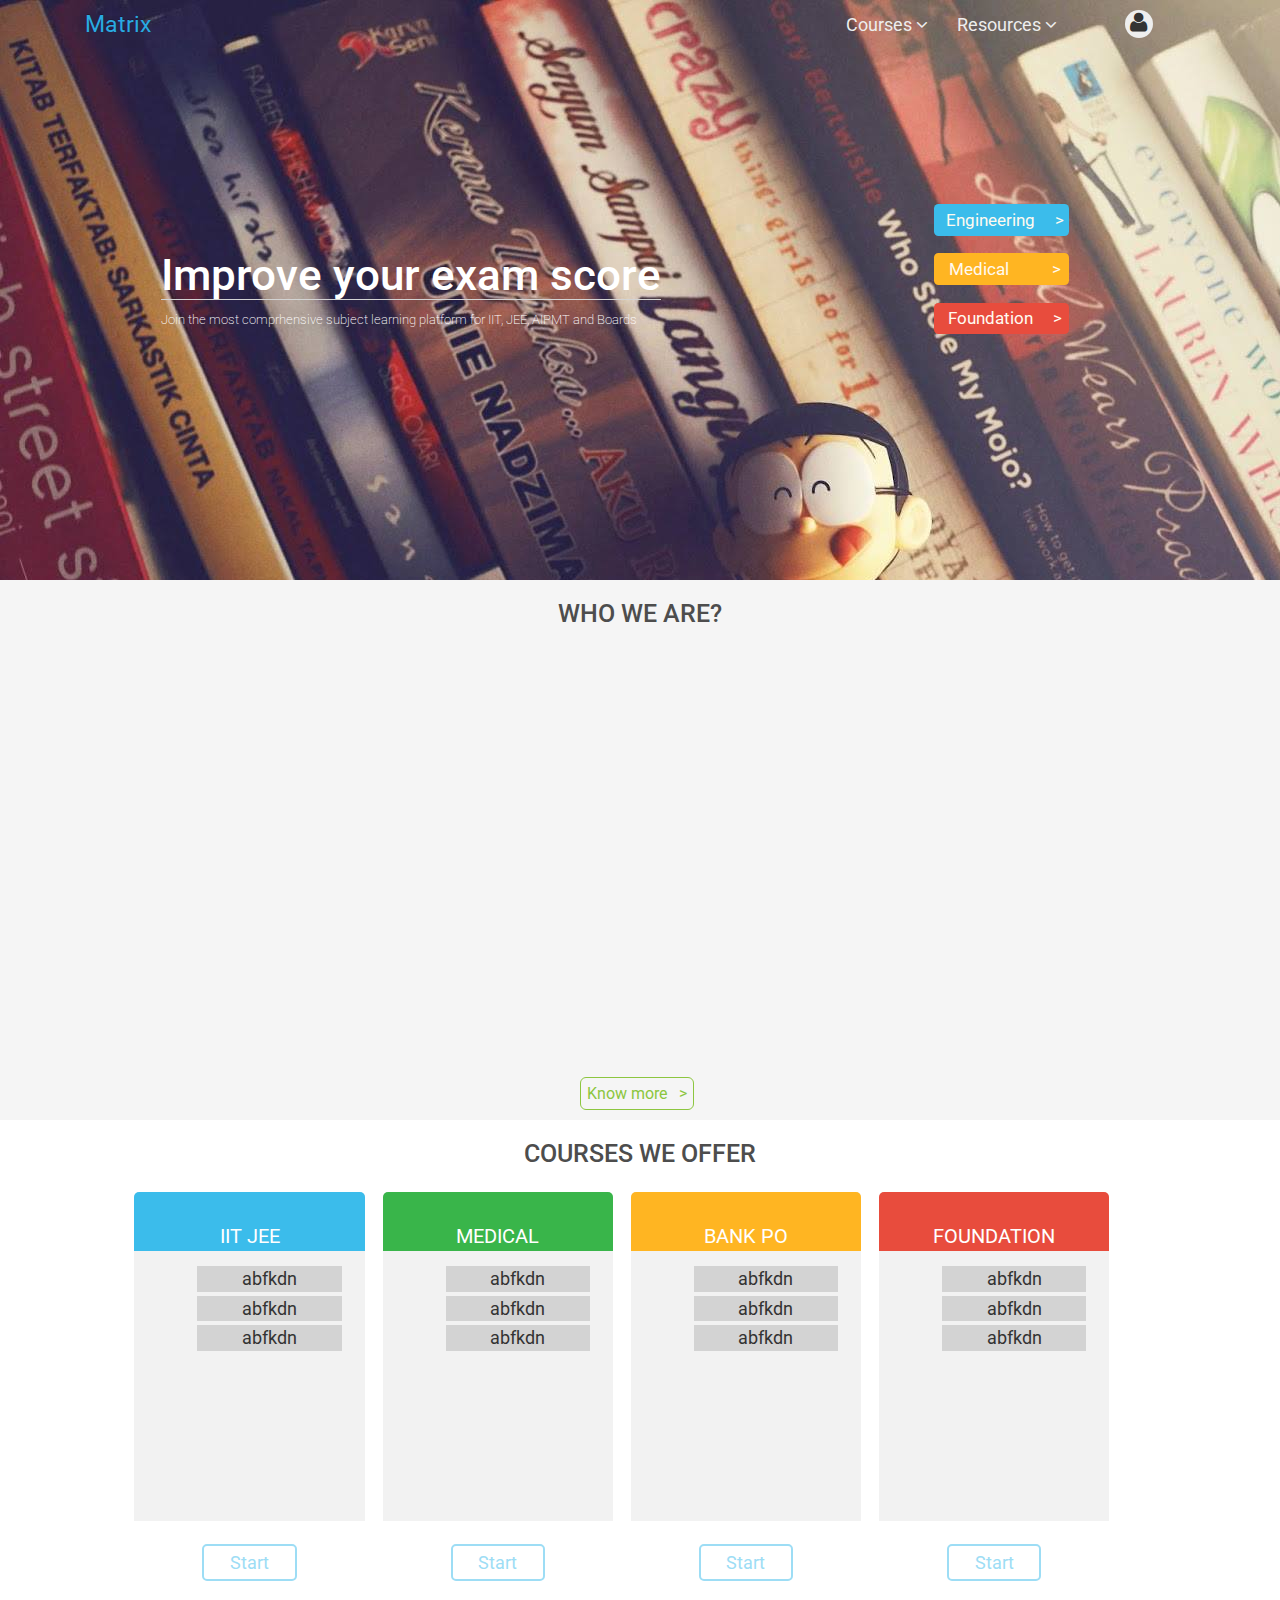
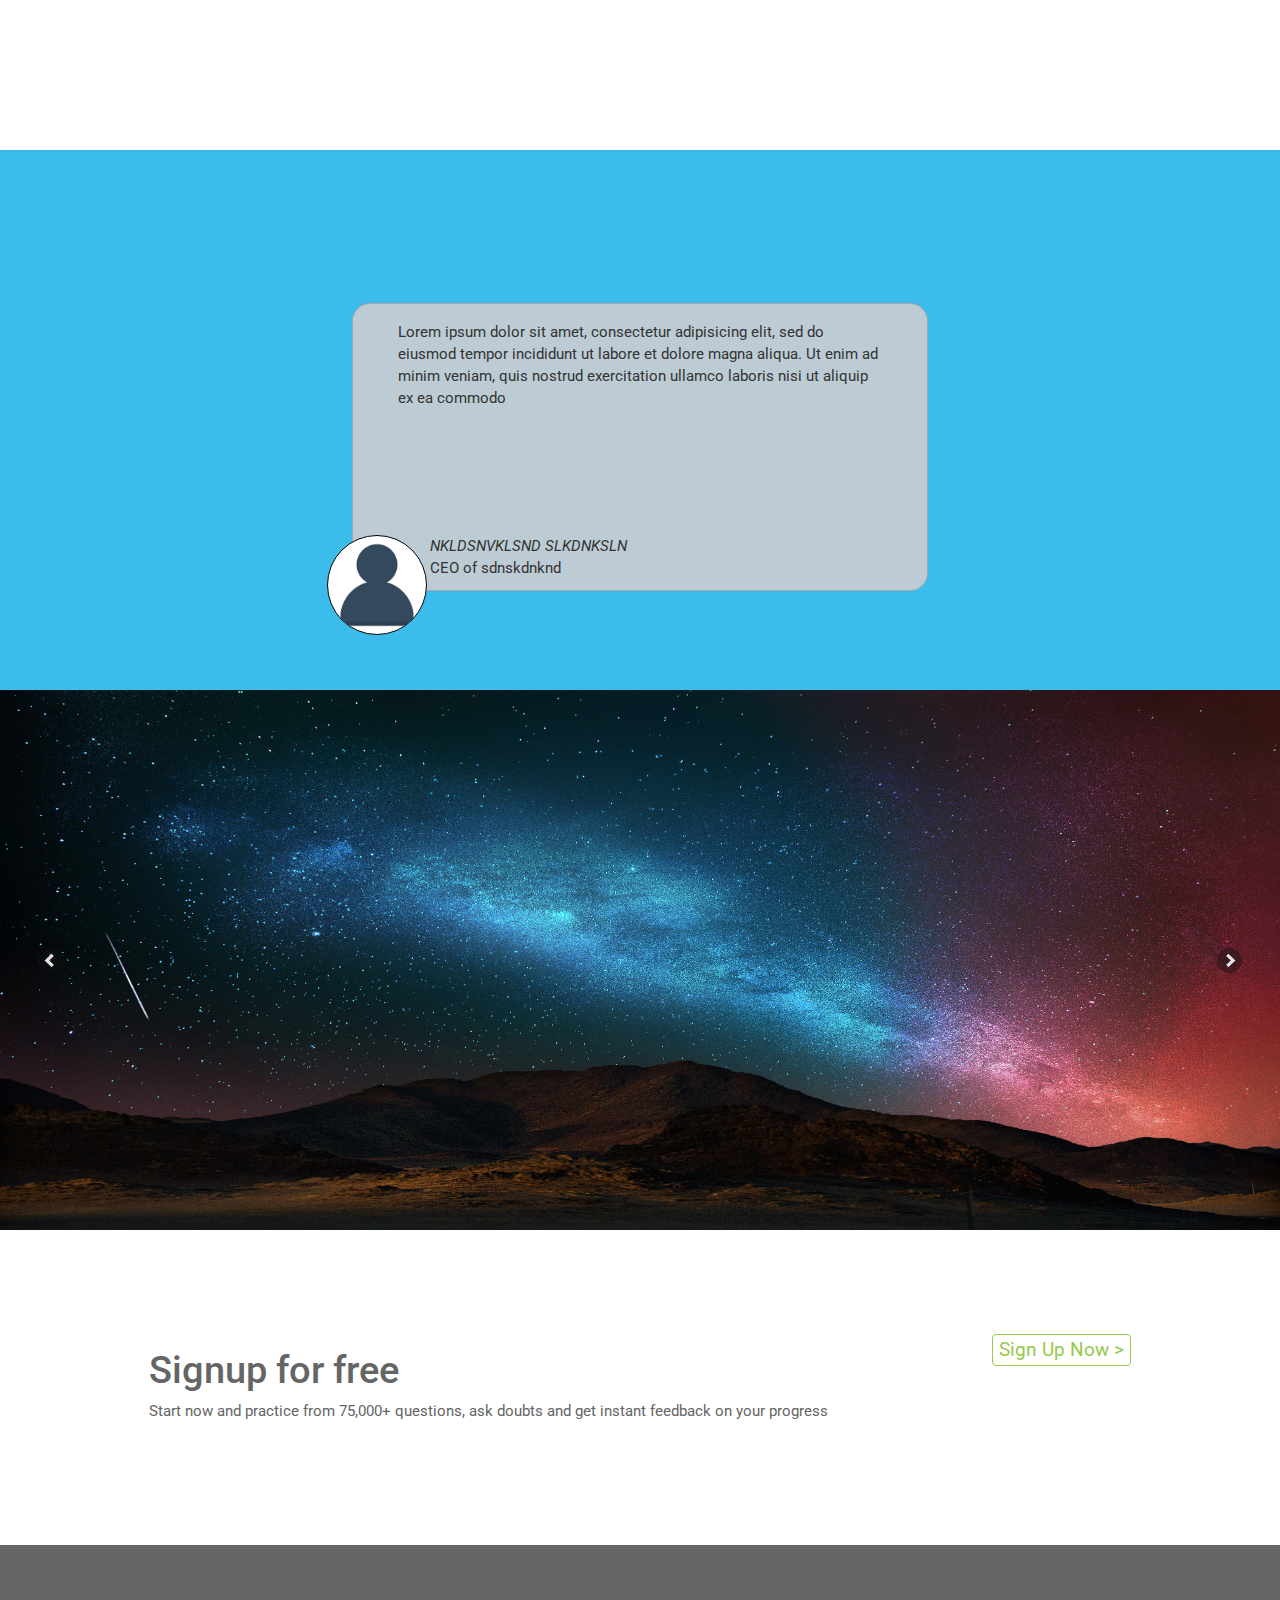
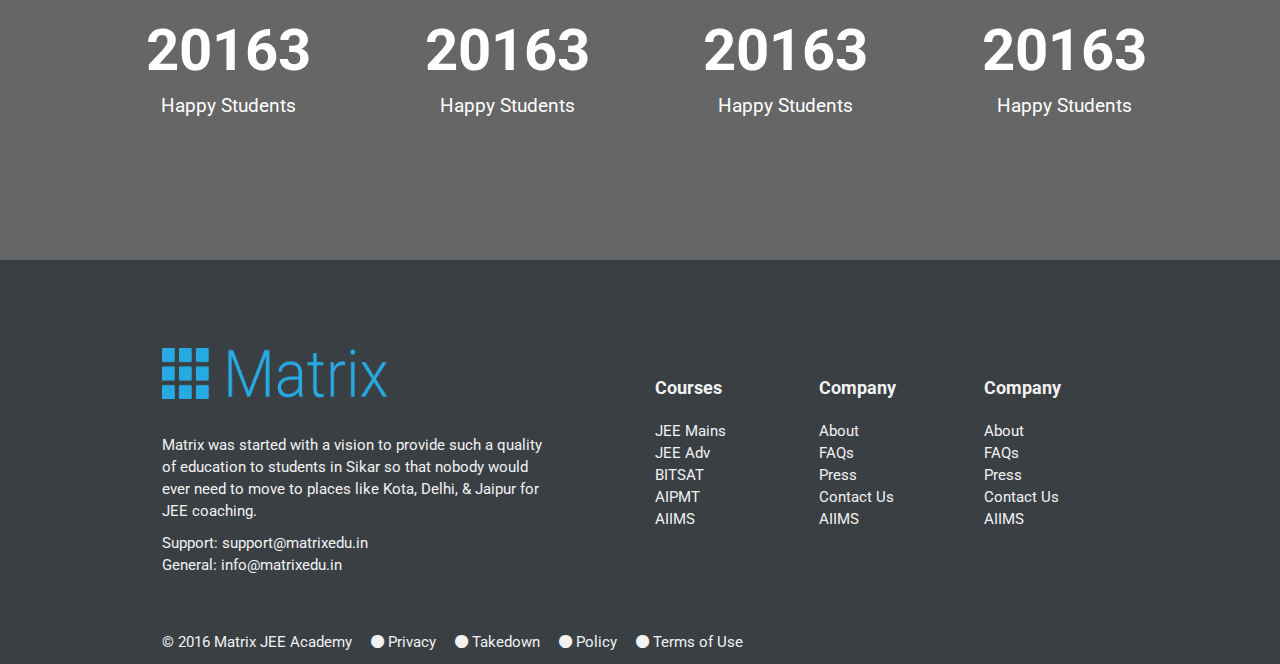
<file: index.html>
<!doctype html>
<!--[if lt IE 7]>      <html class="no-js lt-ie9 lt-ie8 lt-ie7" lang=""> <![endif]-->
<!--[if IE 7]>         <html class="no-js lt-ie9 lt-ie8" lang=""> <![endif]-->
<!--[if IE 8]>         <html class="no-js lt-ie9" lang=""> <![endif]-->
<!--[if gt IE 8]><!--> <html class="no-js" lang=""> <!--<![endif]-->
    <head>
        <meta charset="utf-8">
        <meta http-equiv="X-UA-Compatible" content="IE=edge,chrome=1">
        <title>Matrix | Main</title>
        <meta name="description" content="">
        <meta name="viewport" content="width=device-width, initial-scale=1">
        <link rel="apple-touch-icon" href="apple-touch-icon.png">

        <!-- Fonts -->
        <link href='https://fonts.googleapis.com/css?family=Roboto:300' rel='stylesheet' type='text/css'>

        <!-- CSS -->
        <link rel="stylesheet" href="css/bootstrap.min.css">
        <link rel="stylesheet" href="css/bootstrap-theme.min.css">
		<link rel="stylesheet" type="text/css" href="bower_components/font-awesome/css/font-awesome.min.css">
        <link rel="stylesheet" href="css/main.css">

        <!-- SSS Slider -->
        <script src="js/vendor/jquery-1.11.2.min.js"></script>
        <script src="js/vendor/sss.min.js"></script>
		<link rel="stylesheet" href="css/sss.css" type="text/css" media="all">
		<script>
			jQuery(function($) {
			$('.slider').sss({
				slideShow: false
			});
			});
		</script>


        <script src="js/vendor/modernizr-2.8.3-respond-1.4.2.min.js"></script>
    </head>
    <body>
        <!--[if lt IE 8]>
            <p class="browserupgrade">You are using an <strong>outdated</strong> browser. Please <a href="http://browsehappy.com/">upgrade your browser</a> to improve your experience.</p>
        <![endif]-->

	    <!-- Main jumbotron for a primary marketing message or call to action -->
	    <div class="jumbotron">

	      <div class="container">

		    <nav class="navbar navbar-inverse navbar-fixed-top" role="navigation">
		          <i class="icon-calendar"></i>
		      <div class="container">
		        <div class="navbar-header">
		          <button type="button" class="navbar-toggle collapsed" data-toggle="collapse" data-target="#navbar" aria-expanded="false" aria-controls="navbar">
		            <span class="sr-only">Toggle navigation</span>
		            <span class="icon-bar"></span>
		            <span class="icon-bar"></span>
		            <span class="icon-bar"></span>
		          </button>
		          <a class="navbar-brand" href="#">Matrix</a>
		        </div>



		        <div id="navbar" class="navbar-collapse collapse">
		          <div class="navbar-right">

					<div class="dropdown nav-drop" id="">
					    <button class="btn dropdown-toggle" type="button" data-toggle="dropdown">Courses <i class="fa fa-angle-down"></i>
					    </button>
					    <ul class="dropdown-menu">
					      <li class="dropdown-header">Dropdown header 1</li>
					      <li><a href="#">HTML</a></li>
					      <li><a href="#">CSS</a></li>
					      <li><a href="#">JavaScript</a></li>
					      <li class="divider"></li>
					      <li class="dropdown-header">Dropdown header 2</li>
					      <li><a href="#">About Us</a></li>
					    </ul>
					</div> <!-- Dropdown-end -->

					<div class="dropdown nav-drop" id="">
					    <button class="btn dropdown-toggle" type="button" data-toggle="dropdown">Resources <i class = "fa fa-angle-down"></i>
					    </button>
					    <ul class="dropdown-menu">
					      <li class="dropdown-header">Dropdown header 1</li>
					      <li><a href="#">HTML</a></li>
					      <li><a href="#">CSS</a></li>
					      <li><a href="#">JavaScript</a></li>
					      <li class="divider"></li>
					      <li class="dropdown-header">Dropdown header 2</li>
					      <li><a href="#">About Us</a></li>
					    </ul>
					</div> <!-- Dropdown-end -->

					<span class = "user-icon"><i class="fa fa-user" style = "font-size: 22px;"></i></span>

		          </div> <!-- navbar-right-end -->
		        </div><!--/.navbar-collapse -->

		      </div>
		    </nav>
		    
		    <div class="heading">
		        <h2>Improve your exam score</h2>
		        <p>Join the most comprhensive subject learning platform for IIT, JEE, AIPMT and Boards</p>
		    </div>

		    <div class="heading">
			    <button><span class = "btn-content">Engineering <span class = "right"> > </span></span></button>
			    <button><span class = "btn-content">Medical <span class = "right"> > </span></span></button>
			    <button><span class = "btn-content">Foundation <span class = "right"> > </span></span></button>
		    </div>

	      </div> <!-- Container End -->
	 
	    </div>


	    <!-- Introduction -->
	    <div class="container introduction">
		    <h3>WHO WE ARE?</h3>

		    <p class = "know-more"> Know more <span>></span></p>
	    </div>

	    <!-- Courses -->

	    <div class="container courses">
	    	<h3>COURSES WE OFFER</h3>
			<div class="my-container">

				<div class="cards">
				<header>IIT JEE</header>
				<div class="card-body">
					<ul>
						<li>abfkdn</li>
						<li>abfkdn</li>
						<li>abfkdn</li>
					</ul>
				</div>
				<footer>
					<button class="start">Start</button>
				</footer>
				</div>
				
				<div class="cards">
				<header>MEDICAL</header>
				<div class="card-body">
					<ul>
						<li>abfkdn</li>
						<li>abfkdn</li>
						<li>abfkdn</li>
					</ul>
				</div>
				<footer>
					<button class="start">Start</button>
				</footer>
				</div>
				
				<div class="cards">
				<header>BANK PO</header>
				<div class="card-body">
					<ul>
						<li>abfkdn</li>
						<li>abfkdn</li>
						<li>abfkdn</li>
					</ul>
				</div>
				<footer>
					<button class="start">Start</button>
				</footer>
				</div>
				
				<div class="cards">
				<header>FOUNDATION</header>
				<div class="card-body">
					<ul>
						<li>abfkdn</li>
						<li>abfkdn</li>
						<li>abfkdn</li>
					</ul>
				</div>
				<footer>
					<button class="start">Start</button>
				</footer>
				</div>
				
			</div>

	    </div> <!-- /container courses -->

	    <!-- Reviews -->
	    <div class="container reviews">
		    <div class="review-card">
			    <p>Lorem ipsum dolor sit amet, consectetur adipisicing elit, sed do eiusmod
			    tempor incididunt ut labore et dolore magna aliqua. Ut enim ad minim veniam,
			    quis nostrud exercitation ullamco laboris nisi ut aliquip ex ea commodo</p>
			    <p class="author"><em>NKLDSNVKLSND SLKDNKSLN</em><br>
			    CEO of sdnskdnknd
			    </p>
			    <img src="img/user.png" id = "dp">
		    </div>
	    </div>

	    <!-- Feature Slider -->

	    <div class="slider">
	    	<div>
				<img src="images/image2.jpg" />
	    	</div>
			<div class="feature-card">akdcksdnklncdcnkl</div>
	    	<div>
				<img src="images/image1.jpg" />
	    	</div>
	    	<div>
				<img src="images/image3.png" />
	    	</div>
	    	<div>
				<img src="images/image4.jpg" />
	    	</div>
			<div><img src="images/image4.jpg" /><span class="caption">This one has a caption</span></div>
		</div>

		<!-- Signup Section -->
		<div class="signup">
			<div class="container">
				<h1>Signup for free</h1>
				<p>Start now and practice from 75,000+ questions, ask doubts and get instant feedback on your progress</p>
				<button id = "signup-btn">Sign Up Now ></button>
			</div>
		</div>



		<!-- Stats section -->
		<div class="container stats">
			<!-- <h3>These are my stats</h3> -->
			<div class="container">
				<div class="stat-card">
					<h1>20163</h2>
					<p>Happy Students</p>
				</div>
				<div class="stat-card">
					<h1>20163</h2>
					<p>Happy Students</p>
				</div>
				<div class="stat-card">
					<h1>20163</h2>
					<p>Happy Students</p>
				</div>
				<div class="stat-card">
					<h1>20163</h2>
					<p>Happy Students</p>
				</div>
			</div>
		</div>

		<footer>
		    <div class="container">
		    <div class="row">
		      <div class="col-md-5">
		        <img src="img/logo.png">
		        <p >Matrix was started with a vision to provide such a quality of education to students in Sikar so that nobody would ever need to move to places like Kota, Delhi, & Jaipur for JEE coaching.</p>
		        <address>
		            Support: support@matrixedu.in<br>
		            General: info@matrixedu.in
		        </address>
		      </div>
		      <div class="col-md-1 col-mod-offset-1"></div>
		      <div class="col-md-2">
		        <h4>Courses</h4>
		        <ul>
		            <li>JEE Mains</li>
		            <li>JEE Adv</li>
		            <li>BITSAT</li>
		            <li>AIPMT</li>
		            <li>AIIMS</li>
		        </ul>
		      </div>
		      <div class="col-md-2">
		        <h4>Company</h4>
		        <ul>
		            <li>About</li>
		            <li>FAQs</li>
		            <li>Press</li>
		            <li>Contact Us</li>
		            <li>AIIMS</li>
		        </ul>
		      </div>
		      <div class="col-md-2">
		        <h4>Company</h4>
		        <ul>
		            <li>About</li>
		            <li>FAQs</li>
		            <li>Press</li>
		            <li>Contact Us</li>
		            <li>AIIMS</li>
		        </ul>
		      </div>
		    </div>

		    <!-- foot of footer :P -->
		    <div class = "foot">
		        <p>&copy; 2016 Matrix JEE Academy &emsp;<i class="fa fa-circle"></i> Privacy&emsp; <i class="fa fa-circle"></i> Takedown&emsp; <i class="fa fa-circle"></i> Policy&emsp; <i class="fa fa-circle"></i> Terms of Use&emsp;</p>
		    </div>
		    </div>
		</footer>

        <script>window.jQuery || document.write('<script src="js/vendor/jquery-1.11.2.min.js"><\/script>')</script>

        <script src="js/vendor/bootstrap.min.js"></script>

        <script src="js/main.js"></script>

        <!-- Google Analytics: change UA-XXXXX-X to be your site's ID. -->
        <script>
            (function(b,o,i,l,e,r){b.GoogleAnalyticsObject=l;b[l]||(b[l]=
            function(){(b[l].q=b[l].q||[]).push(arguments)});b[l].l=+new Date;
            e=o.createElement(i);r=o.getElementsByTagName(i)[0];
            e.src='//www.google-analytics.com/analytics.js';
            r.parentNode.insertBefore(e,r)}(window,document,'script','ga'));
            ga('create','UA-XXXXX-X','auto');ga('send','pageview');
        </script>
    </body>
</html>
</file>
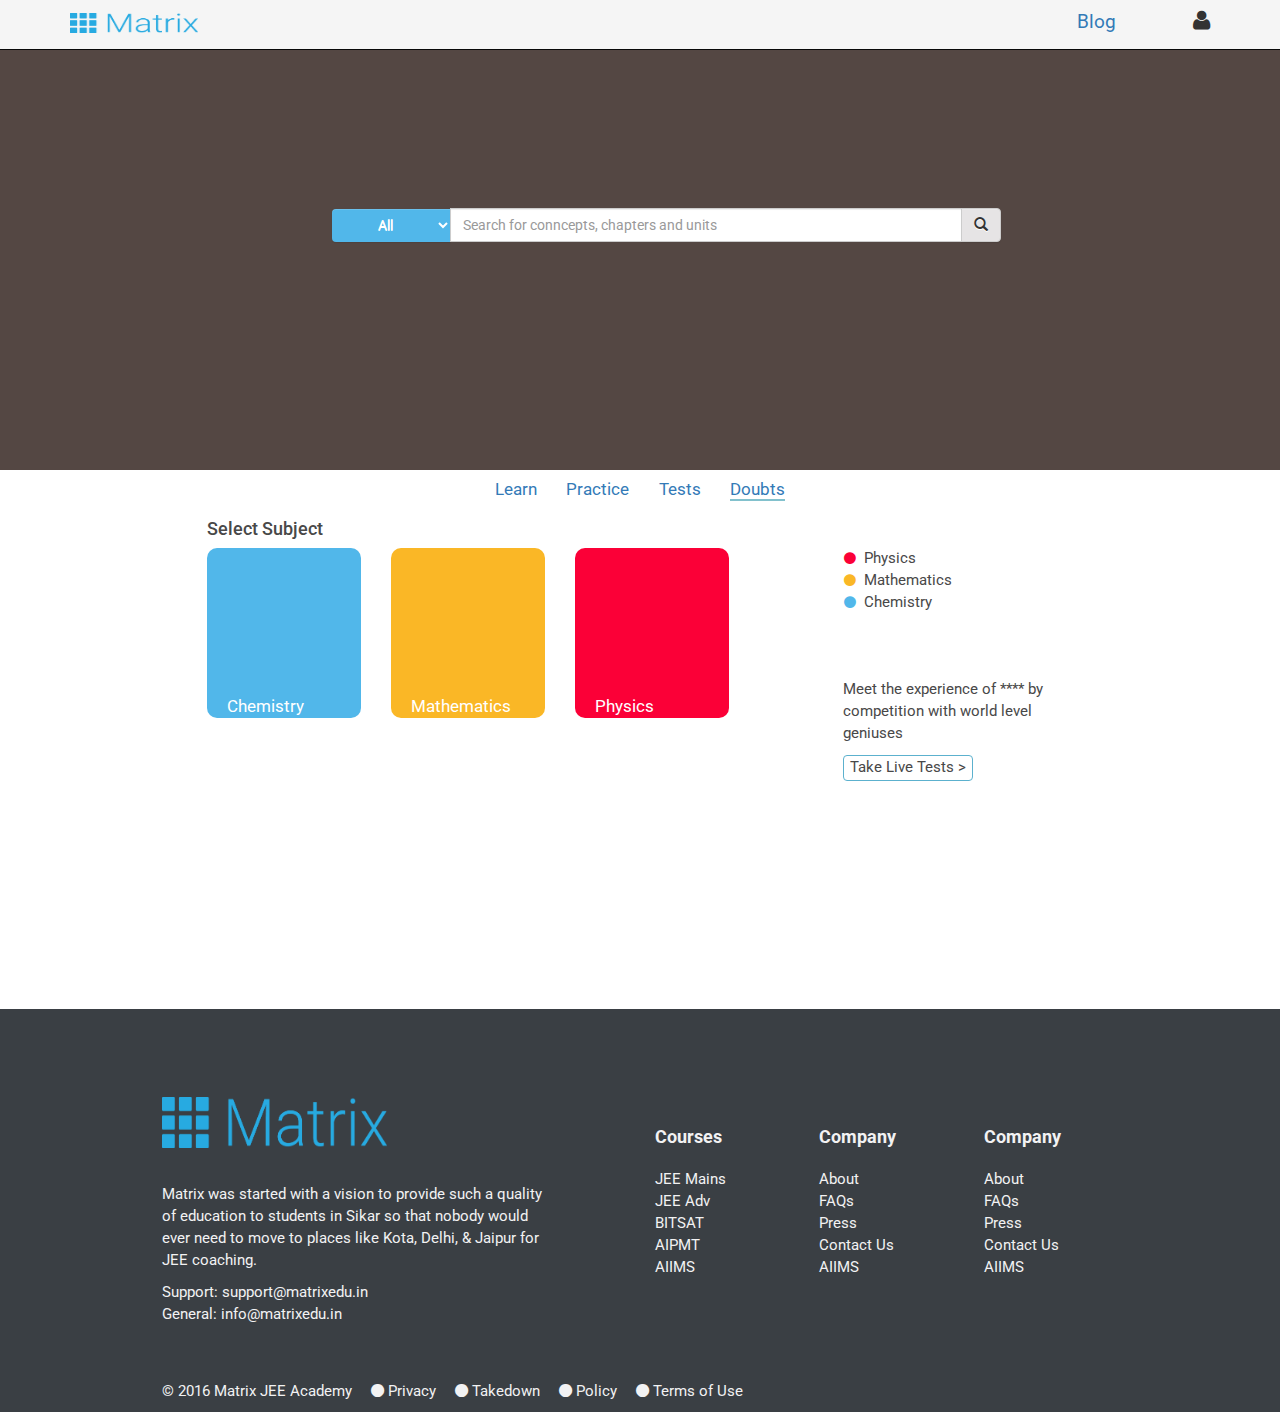
<file: doubts.html>
<!DOCTYPE html>
<html>
 <head>
        <meta charset="utf-8">
        <meta http-equiv="X-UA-Compatible" content="IE=edge,chrome=1">
        <title>Matirix | Doubts</title>
        <meta name="description" content="">
        <meta name="viewport" content="width=device-width, initial-scale=1">
        <link rel="apple-touch-icon" href="apple-touch-icon.png">

        <!-- Fonts -->
        <link href='https://fonts.googleapis.com/css?family=Roboto:300' rel='stylesheet' type='text/css'>

        <!-- CSS -->
        <link rel="stylesheet" href="css/bootstrap.min.css">
        <link rel="stylesheet" href="css/bootstrap-theme.min.css">
        <link rel="stylesheet" type="text/css" href="bower_components/font-awesome/css/font-awesome.min.css">
        <link rel="stylesheet" type="text/css" href="css/doubts.css"> <!--custtom-->


        <!-- jQuery 1.11.2 -->
        <script src="js/vendor/jquery-1.11.2.min.js"></script>

        <!-- Modernizr added -->
        <script src="js/vendor/modernizr-2.8.3-respond-1.4.2.min.js"></script>
    </head>
<body>

<nav class="navbar navbar-inverse navbar-fixed-top" role="navigation">

  <i class="icon-calendar"></i>
  <div class="container">
    <div class="navbar-header">
      <button type="button" class="navbar-toggle collapsed" data-toggle="collapse" data-target="#navbar" aria-expanded="false" aria-controls="navbar">
        <span class="sr-only">Toggle navigation</span>
        <span class="icon-bar"></span>
        <span class="icon-bar"></span>
        <span class="icon-bar"></span>
      </button>
      <img class = "logo" src = "img/logo.png">
    </div>
    <span class = "user-icon"><i class="fa fa-user" style = "font-size: 22px;"></i></span>
    <span class = "blog-link"> <a href="#">Blog</a> </span>

  </div>
</nav>

<div class = "jumbotron">
<!-- Search Box -->
<div class="container search-box">
    <div class="col-md-9 col-md-push-1">
        <h3 class="text-center"></h3>
        <div class="container">
            <div class="row">
                <div class="col-xs-8 col-xs-offset-2">
                    <form action="#" method="get" id="searchForm" class="input-group">
                        
                        <div class="input-group-btn search-panel">
                            <select name="search_param" id="search_param" class="btn btn-default dropdown-toggle" data-toggle="dropdown">
                                <option value="all">All</option>
                                <option value="username">Username</option>
                                <option value="email">Email</option>
                                <option value="studentcode">Student Code</option>
                            </select>
                        </div>
                        <input type="text" class="form-control" name="x" placeholder="Search for conncepts, chapters and units">
                        <span class="input-group-btn">
                            <button class="btn btn-default btn-search" type="submit">
                               <span class="glyphicon glyphicon-search"></span>
                            </button>
                        </span>
                    </form><!-- end form -->     
                </div><!-- end col-xs-8 -->       
            </div><!-- end row -->  
        </div><!-- end container -->    
    </div><!-- end col-md-9 -->
</div>

</div> <!-- Jumbotron end -->
<div class="container navi">
    <div class="text-center">
        <a href="#" class="">Learn</a>
        <a href="#" class="">Practice</a>
        <a href="#" class="">Tests</a>
        <a href="#" class="active">Doubts</a>
    </div>
</div>

<div class = "container content">
    <h4>Select Subject</h4>    
    <div class="row">
        <div class="col-md-8 subjects">
            <div id="chemi"><span>Chemistry</span></div>
            <div id="maths"><span>Mathematics</span></div>
            <div id="phy"><span>Physics</span></div>
        </div>        
        <div class="col-md-4 index">
            <ul>
                <li><i class = "fa fa-circle disk phy-d"></i> Physics</li>
                <li><i class = "fa fa-circle disk maths-d"></i> Mathematics</li>
                <li><i class = "fa fa-circle disk chemi-d"></i> Chemistry</li>
            </ul>
            <div class="index-bottom">
              <p>Meet the experience of **** by competition with world level geniuses</p>
              <button>Take Live Tests ></button>
            </div>
        </div>        
    </div>
</div>

<footer>
    <div class="container">
    <div class="row">
      <div class="col-md-5">
        <img src="img/logo.png">
        <p >Matrix was started with a vision to provide such a quality of education to students in Sikar so that nobody would ever need to move to places like Kota, Delhi, & Jaipur for JEE coaching.</p>
        <address>
            Support: support@matrixedu.in<br>
            General: info@matrixedu.in
        </address>
      </div>
      <div class="col-md-1 col-mod-offset-1"></div>
      <div class="col-md-2">
        <h4>Courses</h4>
        <ul>
            <li>JEE Mains</li>
            <li>JEE Adv</li>
            <li>BITSAT</li>
            <li>AIPMT</li>
            <li>AIIMS</li>
        </ul>
      </div>
      <div class="col-md-2">
        <h4>Company</h4>
        <ul>
            <li>About</li>
            <li>FAQs</li>
            <li>Press</li>
            <li>Contact Us</li>
            <li>AIIMS</li>
        </ul>
      </div>
      <div class="col-md-2">
        <h4>Company</h4>
        <ul>
            <li>About</li>
            <li>FAQs</li>
            <li>Press</li>
            <li>Contact Us</li>
            <li>AIIMS</li>
        </ul>
      </div>
    </div>

    <!-- foot of footer :P -->
    <div class = "foot">
        <p>&copy; 2016 Matrix JEE Academy &emsp;<i class="fa fa-circle"></i> Privacy&emsp; <i class="fa fa-circle"></i> Takedown&emsp; <i class="fa fa-circle"></i> Policy&emsp; <i class="fa fa-circle"></i> Terms of Use&emsp;</p>
    </div>
    </div>
</footer>

</body>
</html>
</file>
<file: css/main.css>
/* ==========================================================================
   Author's custom styles
   ========================================================================== */

* {
	/*border: 1px solid black;*/
}


body {
	padding: 0;
	overflow-x: hidden;
	font-size: 1.5vw;
	font-family: 'Roboto', sans-serif;
}

.icon-calendar {
	display: inline;
	float: left;
	margin-top: 10px;
	margin-right: 4px;
}

.jumbotron {
	height: 580px;
	background: url(../img/nobi.jpg);
	padding: 0;
	margin: 0;
}

.navbar-inverse .navbar-brand, .icon-calendar {
	color: #29ABE2;
	font-size: 1.2em;
}

.navbar {
	display: block;
	margin: 0;
	position: static;
	background: transparent;
	border: 0;
	padding-right: 5%;
}

/* Dropdown */
.navbar .nav-drop {
	display: inline;
	background: transparent !important;
	border: none;
}


.navbar .dropdown .btn {
	background: transparent;
	color: #EEE;
	text-shadow: none;
	border: none;
	font-size: 0.96em;
}


.dropdown {
	/*margin-right: 3%;*/
}

/*user-icon*/
.user-icon {
	display: inline-block;
	border-radius: 100%;
	height: 28px;
	width: 28px;
	background: #eee;
	margin-top: 10px;
	margin-left: 4vw;
}

.user-icon i {
	margin-left: 5px;
}


.heading {
	display: inline-block;
	color: #FFFFFF;
	margin-left: 8%;
	margin-top: 12%;
}

.heading h2 {
	border-bottom: 1px solid lightgrey;
	font-size: 2.3em;
}

.heading p{
	font-size: 0.7em;
}

.heading:nth-of-type(2) {
	margin-top: 12%;
	margin-left: 22%;
}

.heading button {
	position: relative;
	display: block;
	margin:13%;
	width: 10.5vw;
	border: 0;
	border-radius: 4.5px;
	padding: 3.5px;
	color: #FFFAF0;
	font-size: 0.9em;
	padding-left: 0.8vw;
}

.heading button:nth-of-type(1) {
	background: #3BBCEB;
}

.heading button:nth-of-type(2) {
	background: #FFB522;
}

.heading button:nth-of-type(3) {
	background: #E84C3D;
}

.heading button .right {
	margin-left: 1.2vw;
}

.heading button:nth-of-type(2) .right{
	margin-left: 3vw;
}




/*Introduction*/
.introduction {
	position: relative;
	background: #F5F5F5;
	height: 60vh;
	width: 100vw;
	padding: 0;
	margin: 0 0 0 0;
}

.container h3{
	text-align: center;
	color: #4D4D4D;
	font-size: 1.3em;
}

p.know-more {
	position: absolute;
	display: inline-table;
	margin-left: 45.3%;
	border: 1px solid #8CC63F;
	border-radius: 6px;
	bottom: 0;
	padding: 4px 6px;
	color: #8CC63F;
	font-size: 0.85em;
}

p.know-more span {
	margin-left: 8px;
}

/*Courses*/

.courses {
	/*width: 100vw;*/
	height: 70vh;
}

.courses h2 {
	margin: 0;
}

.courses .cards{
	background: #F2F2F2;
	margin: 5px 0.5vw;
	padding: 0;
	border-radius: 5px;
	width: 18vw;
	position: relative;
	display: inline-block;
	text-align: center;
	font-size: 1.4vw;
}


.courses .my-container > .cards header {
	border-radius: 5px 5px 0 0;
	padding-top: 30px;
	color: #FFFFFF;
	font-size: 1.12em;
}

.courses .my-container > .cards:nth-of-type(1) header {
	background: #3BBCEB;
}

.courses .my-container > .cards:nth-of-type(2) header {
	background: #39B54A;
}

.courses .my-container > .cards:nth-of-type(3) header {
	background: #FFB522;
}

.courses .my-container > .cards:nth-of-type(4) header {
	background: #E84C3D;
}

.my-container {
	/*border: 1px solid black;*/
	width: 80vw;
	margin:  20px auto;
}


.card-body {
	width: 80%;
	margin: auto;
	padding-top: 15px;
	height: 30vh;
}

.card-body li {
	background: lightgrey;
	list-style: none;
	margin-bottom: 4px;
}

.cards footer {
	/*position: absolute;*/
	background: white;
	padding-top: 2.5vh;
}

.cards button {
	background: transparent;
	border: 2px solid #9DDDF5;
	color: #9DDDF5;
	border-radius: 5px;
	padding: 4px 2vw;
}


@media screen and (device-width: 360px) and (device-height: 640px) and (-webkit-device-pixel-ratio: 3){
    body {
    	font-size: 12px;
    }

}




.reviews {
	background: #3BBCEB;
	height: 60vh;
	width: 100vw;
}

.review-card {
	position: relative;
	display: table;
	margin: auto;
	width: 45vw;
	background: #BDCCD4;
	border: 1px solid darkgrey;
	margin-top: 17vh;
	border-radius: 18px;
	height: 32vh;
	padding: 2vh 5vh;

}

.review-card p {
	font-size: 0.8em;
}

.review-card #dp {
	position: absolute;
	border-radius: 100%;
	border: 1px solid black;
	height: 100px;
	width: 100px;
	left: -2vw;
	bottom: -5vh;
	background: white;
}

.review-card .author {
	display: inline;
	position: absolute;
	bottom: 0;
	left: 6vw;
}

/* Slider / Features */
.slider div {
	height: 60vh;
	/*background: #F5F5F5;*/
}

.slider div img{
	height: 60vh;
	width: 100vw;
}

.feature-card {
	margin-left: 20vw;
}


/* Signup Section */
.signup {
	height: 35vh;
	width: 100vw;
	color: #656565;
}

.signup .container {
	width: 79vw;
	padding-top: 11vh;
}

.signup h1 {
	font-size: 2em;
}

.signup p {
	font-size: 0.8em;
}

.signup #signup-btn {
	position: relative;
	bottom: 11vh; 
	border: 1px solid #94CA4C;
	background: transparent;
	border-radius: 4px;
	color: #94CA4C;
	float: right;
}

/* Stats */
.stats {
	height: 35vh;
	width: 100vw;
	background: #666666;
	padding-left: 6vw;
	padding-right: 4vw;
}

.stat-card {
	display: inline-block;
	width: 24%;
	text-align: center;
	color: white;
	vertical-align: middle !important;
	height: 18vh;
	margin-top: 6vh;
}

.stat-card h1 {
	font-weight: bold;
	font-size: 3em;
}

/* Footer */

body > footer {
	background: #3A3F44;
	height: auto;
	color: #F2F2F3;
	font-size: 0.8em;
}

body > footer .container{
	width: 77vw;
	padding-top: 12vh;
}

body > footer img {
	position: relative;
	top: -20px;
	width: 17.6vw;
	height: 4vw;
	margin-bottom: 16px;
}

body > footer ul li {
	list-style: none;
}

body > footer ul {
	padding-left: 0;
}

body > footer h4 {
	font-weight: bold;
	margin-bottom: 23px;
} 

footer .foot {
	margin-top: 35px;
}
</file>
<file: css/sss.css>
.sss {
	height: 0;
	margin: 0; 
	padding: 0;
	position: relative;
	display: block;
	overflow: hidden;
}

.ssslide {
	width: 100%;
	margin: 0;
	padding: 0;
	position: absolute;
	top: 0;
	left: 0;
	display: none;
	overflow: hidden;
}

.ssslide img {
	max-width: 100%;
	height: auto;
	margin: 0;
	padding: 0;
	position: relative;
	display: block;
}

.sssnext, .sssprev {
	width: 25px;
	height: 100%;
	margin: 0;
	position: absolute;
	top: 0;
	background: url('images/arr.png') no-repeat;
}

.sssprev {
	left: 3%;
	background-position: 0 50%;
}

.sssnext {
	right: 3%;
	background-position: -26px 50%;
}

.sssprev:hover, .sssnext:hover {
	cursor: pointer;
}
</file>
<file: css/doubts.css>
body {
	padding: 0;
	overflow-x: hidden;
	font-size: 1.5vw;
	font-family: 'Roboto', sans-serif;
}

/* Nav */

.navbar {
	position: static;
	margin-bottom: 0;
	background: #F5F5F5;
	padding-top: 8px;
}

.navbar .logo {
	width: 10vw;
	height: 20px;
}

.user-icon {
	float: right;
}

.blog-link {
	color: #4D4D4D;
	float: right;
	margin-right: 6vw;
}


/* Jumbotron */

.jumbotron {
	background: #544743;
	margin-bottom: 0;
}

/* Search box */

.search-box .row {
	margin-top: 10vh;
}

#search_param { /* Dropdown containing search parameters */
	padding: 7.5px;
	background: #51B7EA;
	color: white;
	border: none;
}

.btn-search {
	background: #E6E4E5;
}

.search-box .form-control { /* Search input box */
	width: 40vw;
}

.search-box {
	height: 36vh;
}

/* navi - navigation below jumbotron */
.navi {
	padding-top: 7px;
	padding-bottom: 7px;
	font-size: 0.9em;
}

.navi a {
	margin: 0 1vw;
}

.navi .active {
	border-bottom: 2px solid #82C1CD;
}

/* Contents */

.content {
	width: 70vw;
	height: 500px;
	color: #484848;
}


.content .subjects div{
	position: relative;
	display: inline-block;
	width: 12vw;
	background: grey;
	height: 170px;
	border-radius: 10px;
	margin-right: 2vw;
	font-size: 0.9em;
	color: white;
	text-indent: 10px;
}

.content .subjects div span {
	position: absolute;
	bottom: 0;
}


#chemi {
	background: #51B7EA;
}

#maths {
	background: #FAB726;
}

#phy {
	background: #FB0037;
}

/* Index of Contents */

.content .index {
	font-size: 0.8em;
}

.content .index-bottom {
	margin-left: 3vw;
	margin-top: 65px;
}

.content .index-bottom button {
	background: transparent;
	border: 1px solid #5CB1CE;
	border-radius: 4px;
}

.content ul {
	list-style: none;
}

.content ul .disk {
	font-size: 0.9em;
	margin-right: 4px;
}

.phy-d {
	color: #FB0037;
}

.maths-d {
	color: #FAB726;
}

.chemi-d {
	color: #51B7EA;
}

/* Footer */

body > footer {
	background: #3A3F44;
	height: auto;
	color: #F2F2F3;
	font-size: 0.8em;
}

body > footer .container{
	width: 77vw;
	padding-top: 12vh;
}

body > footer img {
	position: relative;
	top: -20px;
	width: 17.6vw;
	height: 4vw;
	margin-bottom: 16px;
}

body > footer ul li {
	list-style: none;
}

body > footer ul {
	padding-left: 0;
}

body > footer h4 {
	font-weight: bold;
	margin-bottom: 23px;
} 

footer .foot {
	margin-top: 35px;
}
</file>
